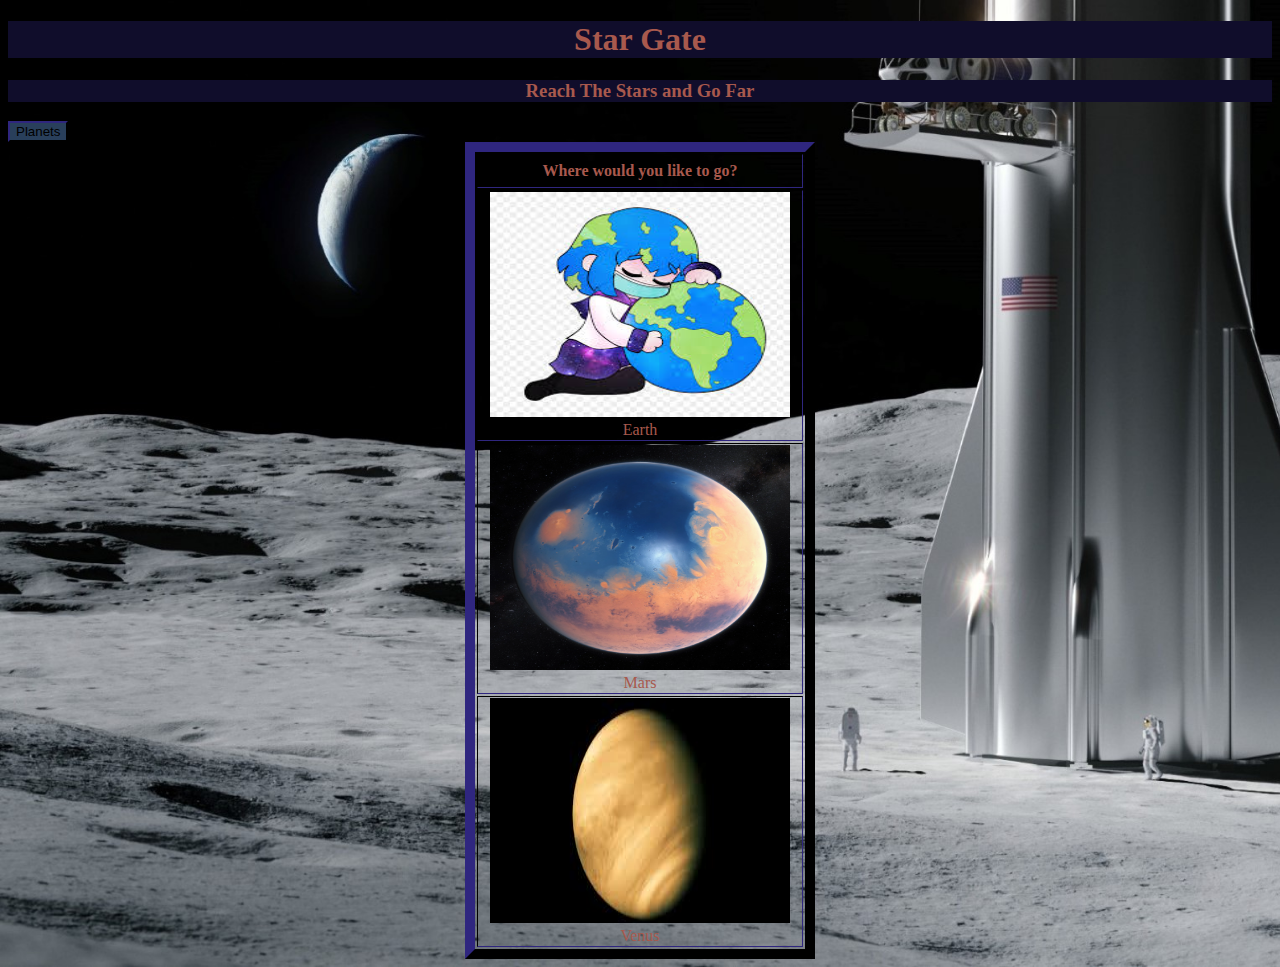
<file: index.html>
<!DOCTYPE html>
<html lang="en" dir="ltr">
  <head>
    <meta charset="utf-8">
    <title>Star Gate</title>
    <style>
    body {
      background-image: url('img/spaceship.jpg');
      background-repeat: no-repeat;
      background-size: cover;
    }
    h1 {
      color:#A8594D;
      background-color: #100D2B
    }
    h3{
      color: #A8594D;
      background-color: #100D2B
    }
    </style>
    <link rel="stylesheet" href="CSS/style.css">
  </head>

  <body>

<center>
  <h1>Star Gate</h1>
   <h3>Reach The Stars and Go Far</h3>
 </center>

<th>
 <div class="dropdown">
   <button class="dropbtn">Planets</button>
   <div class="dropdown-content">
     <a href="venus.html" target="_blank">Plant Venus</a>
     <a href="earth.html" target="_blank">Planet Earth</a>
     <a href="mars.html" target="_blank">Planet Mars</a>
   </div>
 </div>
</th>

<center>

    <table border="10" style="border-color:#100D2B; width:350px; height:250px">
  <tr style="height: 25px;">
  <th style="height:30px;color:#A8594D;">Where would you like to go?</th>
</tr>

<tr>
  <td style="color:#A8594D"> <center> <img style="width: 300px; height:225px;" src="img/earth1.jpg">Earth</td> </center>
</tr>

<tr>
  <td style="color:#A8594D;"> <center> <img style="width:300px; height:225px;" src="img/mars1.webp">Mars</td> </center>
</tr>

<tr>
  <td style="color:#A8594D"> <center> <img style="width:300px; height:225px;" src="img/venus.jpg">Venus</td> </center>
</tr>

</table>

</center>
  </body>
</html>
</file>
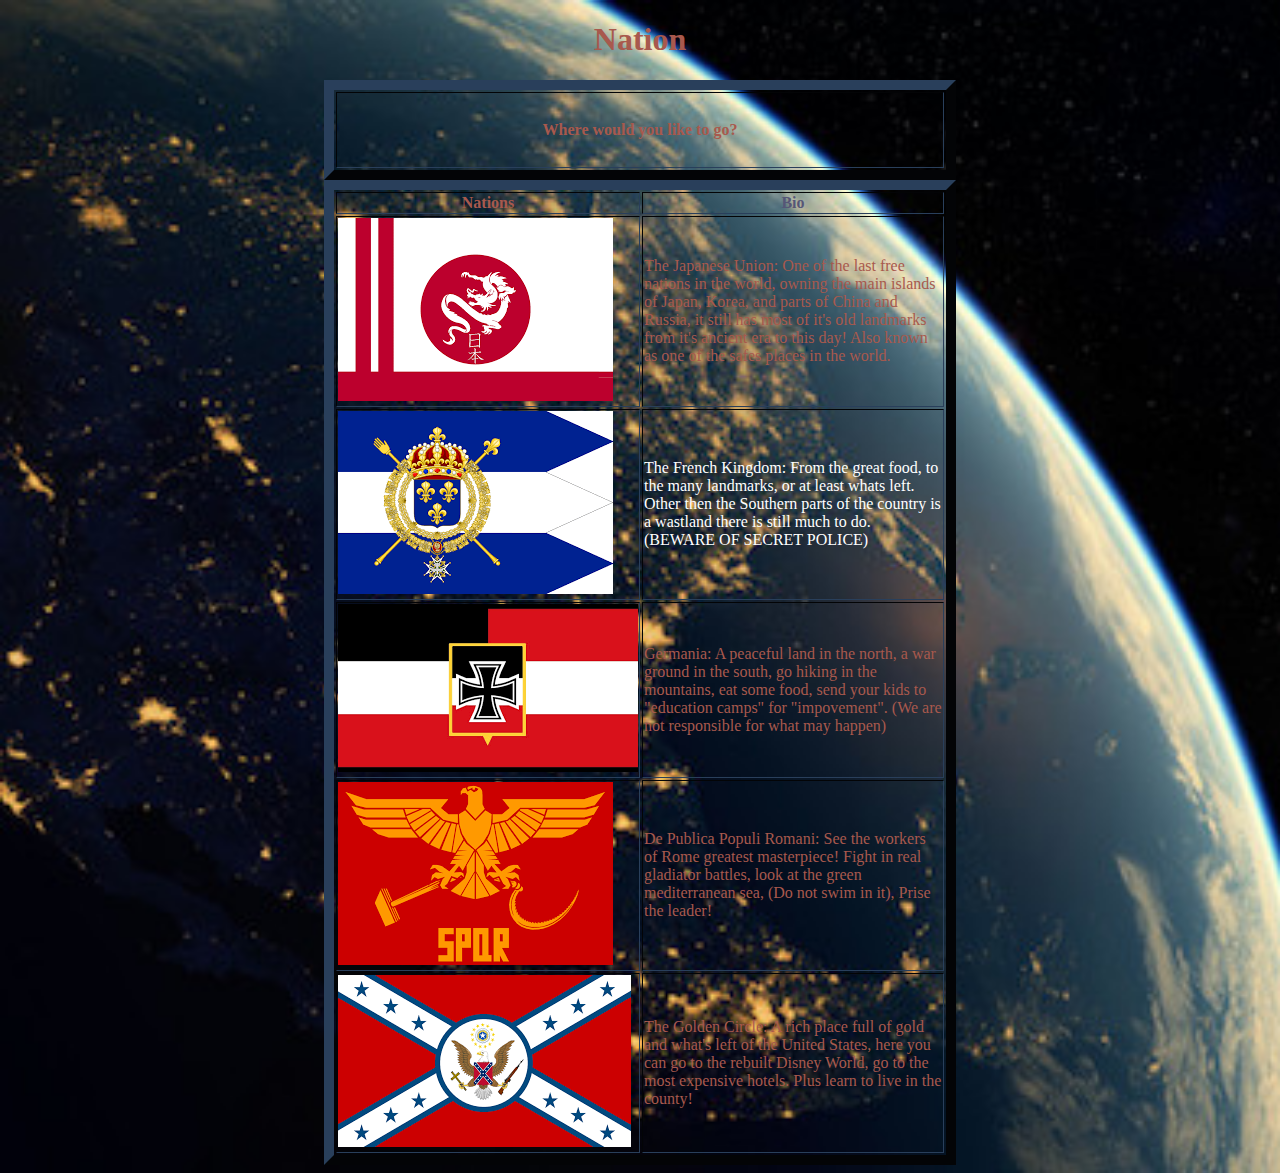
<file: earth.html>
<!DOCTYPE html>
<html lang="en" dir="ltr">
  <head>
    <meta charset="utf-8">
    <title>Star Gate-Earth</title>
  </head>
  <style>
  body {
    background-image: url('img/earth2.jpg');
    background-repeat: no-repeat;
    background-size: cover;
  }
  </style>

  <body>
    <center>
<h1 style="color:#A8594D">Nation</h1>
    <table border="10" style="border-color:#293F5B; width:50%; height:100px">
    <tr style="">
    <th style="color:#A8594D">Where would you like to go?</th>
</tr>
</table>

<table border="10" style="border-color:#293F5B; width: 50%; height:150px">
<tr>
<th style="color:#A8594D;">Nations</th>
<th style="color:#565677;">Bio</th>
</tr>

<tr>
  <td> <img src="img/jap.png"> </td>
    <td> <p style="color:#A8594D">The Japanese Union: One of the last free nations in the world, owning the main islands of Japan, Korea, and parts of China and Russia, it still has most of it's old landmarks from it's ancient era to this day! Also known as one of the safes places in the world.</p> </td>
</tr>

<tr>
  <td> <img src="img/fre.png"> </td>
    <td> <p style="color: white;">The French Kingdom: From the great food, to the many landmarks, or at least whats left. Other then the Southern parts of the country is a wastland there is still much to do. (BEWARE OF SECRET POLICE)</p> </td>
</tr>

<tr>
  <td> <img src="img/germ.png"> </td>
    <td> <p style="color: #A8594D;">Germania: A peaceful land in the north, a war ground in the south, go hiking in the mountains, eat some food, send your kids to "education camps" for "impovement". (We are not responsible for what may happen)</p> </td>
</tr>

<tr>
  <td> <img src="img/rome.png"> </td>
    <td> <p style="color: #A8594D;">De Publica Populi Romani: See the workers of Rome greatest masterpiece! Fight in real gladiator battles, look at the green mediterranean sea, (Do not swim in it), Prise the leader!</p> </td>
</tr>

<tr>
  <td> <img src="img/confed.png"> </td>
    <td> <p style="color: #A8594D;">The Golden Circle: A rich place full of gold and what's left of the United States, here you can go to the rebuilt Disney World, go to the most expensive hotels. Plus learn to live in the county!</p> </td>
</tr>

</table>

<tr style="height: 25px;">
    <th style="height:30px;color:;background-image: url('')"></th>
    </table>
  </center>

  </body>
</html>
</file>
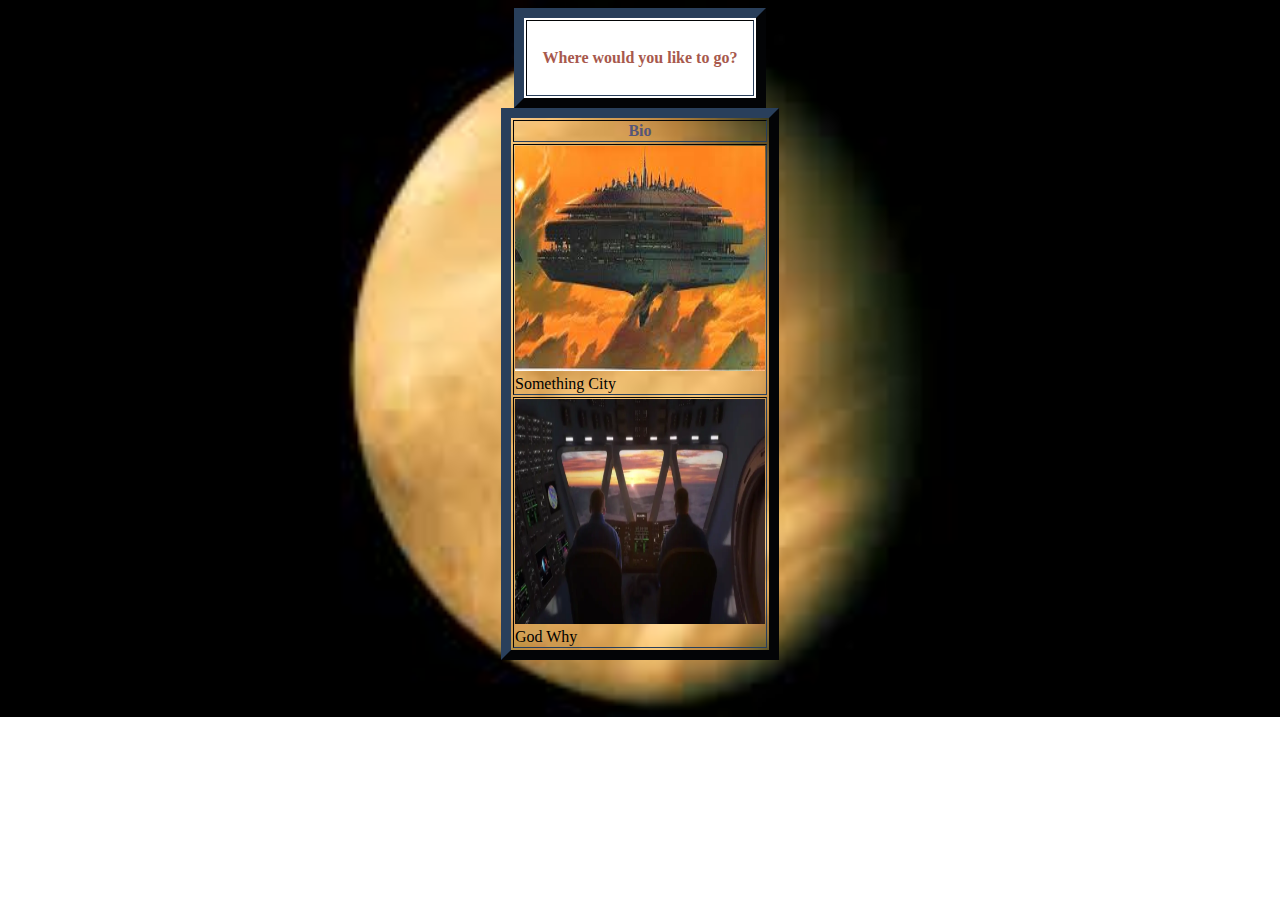
<file: venus.html>
<!DOCTYPE html>
<html lang="en" dir="ltr">
  <head>
    <meta charset="utf-8">
    <title>Star Gate-Venus</title>
  </head>
  <style>
  body {
    background-image: url('img/venus.jpg');
    background-repeat: no-repeat;
    background-size: cover;
  }
  </style>
  <body>

<center>
    <table border="10" style="border-color:#293F5B; background-color: white; width:20%; height:100px">
    <tr style="">
    <th style="color:#A8594D">Where would you like to go?</th>
  </tr>
  </table>

  <table border="10" style="border-color:#293F5B; width:20%; height:150px">
  <tr>
  <th style="color:#565677;">Bio</th>
  </tr>

<tr>
  <td> <img style="width:250px; height:225px;" src="img/vcolony1.jpg">Something City</td> 
</tr>

<tr>
  <td> <img style="width:250px; height:225px;" src="img/vcolony2.webp">God Why</td>
</tr>

</table>
</center>

  </body>
</html>
</file>
<file: CSS/style.css>
.dropbtn {
  background-color: #293F5B;
  border: 9;
  border-color: #100D2B;
}

.dropdown-content {
  display: none;
  position: absolute;
  min-width: 160px;
  box-shadow: 0px 8px 16px 0px rgba(0,0,0,0.2);
}

.dropdown-content a {
  color: #A8594D;
  padding: 18px 24px;
  text-decoration: none;
  display: block;
  background-color: #565677;
  border: 9;
}

.th{
  width: 500px
}

.dropdown:hover .dropdown-content {display: block;}
</file>
